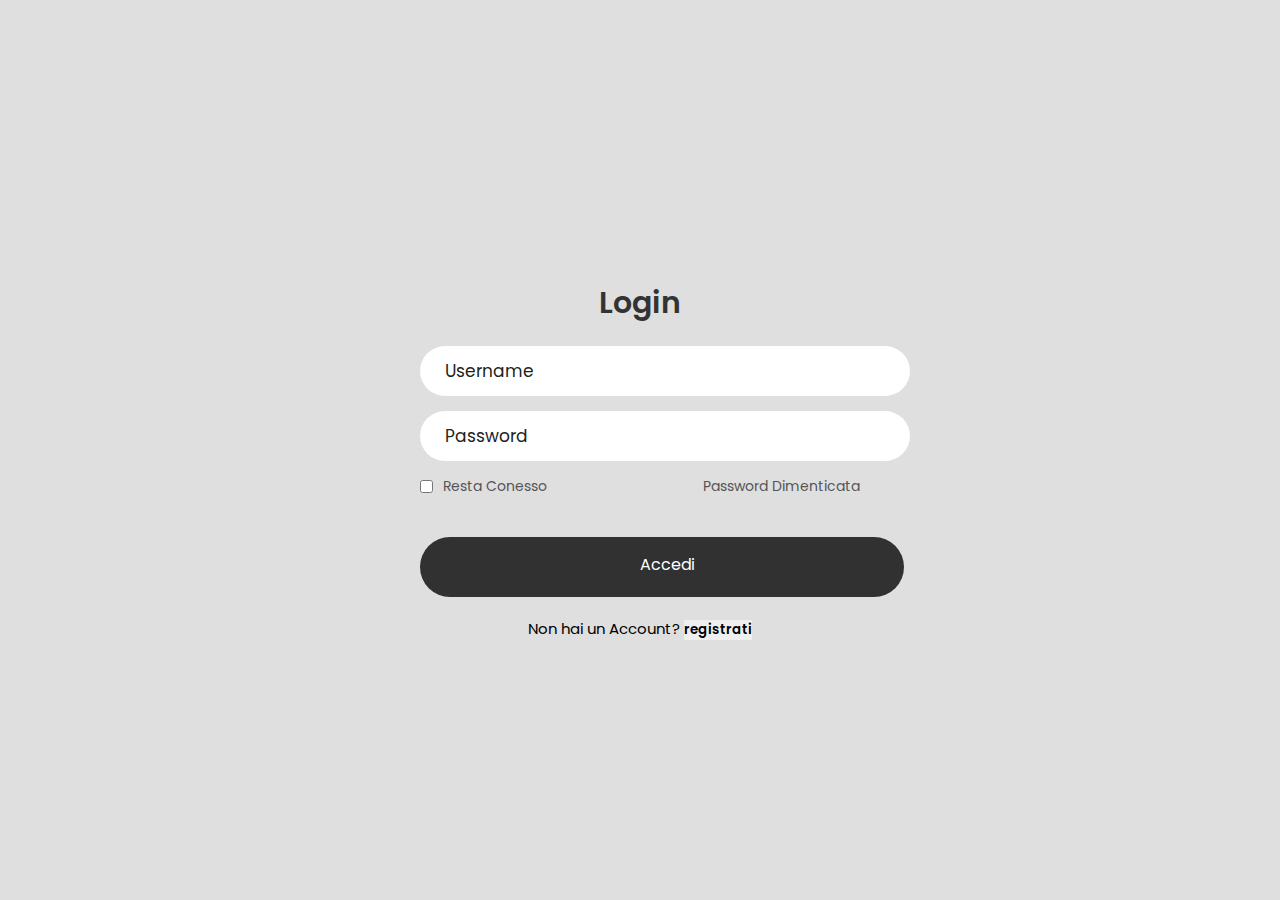
<file: index.html>
<!DOCTYPE html>
<html lang="en">
<head>
    <meta charset="UTF-8">
    <meta name="viewport" content="width=device-width, initial-scale=1.0">
    <link rel="stylesheet" href="style.css">
    <title>Login</title>
</head>
<body>
    <div class="login-box">

        <form action="login.php" method="post">

            <div class="login-header">
                <header>Login</header>
            </div>
            <div class="input-box">
                <input type="text" class="input-field" placeholder="Username" name="UserName" autocomplete="off" required>
            </div>
            <div class="input-box">
                <input type="password" class="input-field" placeholder="Password"  name="password" pattern="^(?=.*[A-Za-z])(?=.*\d)[A-Za-z\d]{8,}$" title="La password deve contenere almeno 8 caratteri, con almeno una lettera e un numero." autocomplete="off"  required>
            </div>
            <div class="forgot">
                <section>
                    <input type="checkbox" id="check">
                    <label for="check">Resta Conesso</label>
                </section>
                <section>
                    <a href="#">Password Dimenticata</a>
                </section>  
                
            </div>
            <div class="input-submit">
                <input type="submit" class="submit" id="submit" value="">
                <label for="submit">Accedi</label>
            </div>

        </form>

        <form action="registrati.html" method="post" >
            <div class="sign-up-link">
                <p>Non hai un Account? <input type="submit" class="submitR" value="registrati"> </p> 
            </div>

        </form>
           
       
        
    </div>
</body>
</html>
</file>
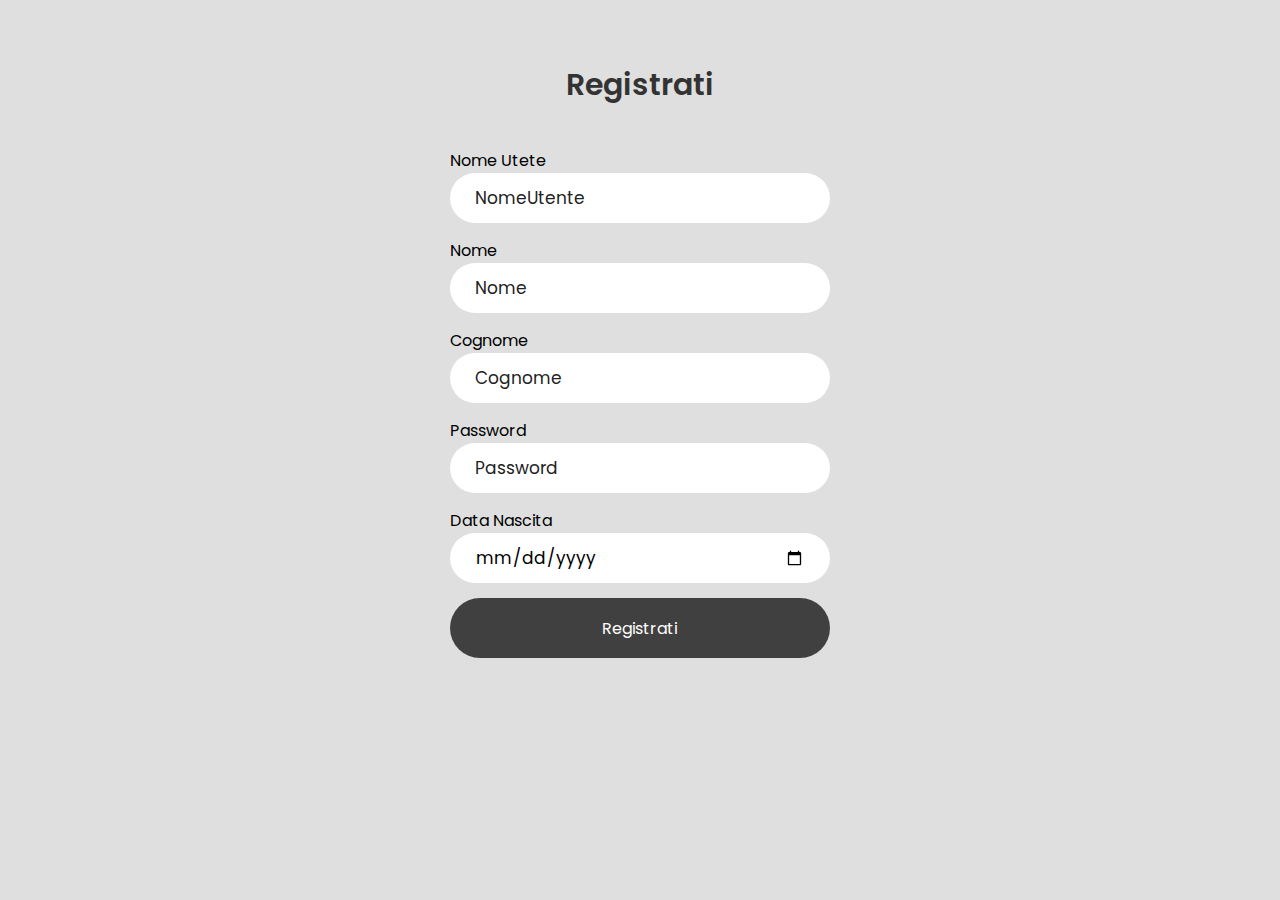
<file: registrati.html>
<!DOCTYPE html>
<html lang="en">
<head>
    <meta charset="UTF-8">
    <meta name="viewport" content="width=device-width, initial-scale=1.0">
    <title>Registazione</title>
    <link rel="stylesheet" href="style2.css">
</head>
<body>
    <div class="login-box">

        <form action="registrati.php" method="post">
            <div class="login-header">
                <head>Registrati</head>
            </div>

            <div class="dati">
                <label for="text" class="label">Nome Utete</label>
            </div>

            <div class="input-box">
                <input type="text" class="input-field" placeholder="NomeUtente" name="UserName" autocomplete="off" required>
            </div>

            <div class="dati">
                <label for="text" class="label">Nome</label>
            </div>

            <div class="input-box">
                <input type="text" class="input-field" placeholder="Nome" name="nome" autocomplete="off" required>
            </div>

            <div class="dati">
                <label for="text" class="label">Cognome</label>
            </div>

            <div class="input-box">
                <input type="text" class="input-field" placeholder="Cognome" name="cognome" autocomplete="off" required>
            </div>

            <div class="dati">
                <label for="text" class="label">Password</label>
            </div>

            <div class="input-box">
                <input type="password" class="input-field" placeholder="Password"  name="password" pattern="^(?=.*[A-Za-z])(?=.*\d)[A-Za-z\d]{8,}$" title="La password deve contenere almeno 8 caratteri, con almeno una lettera e un numero." autocomplete="off"  required>
            </div>

            <div class="dati">
                <label for="text" class="label">Data Nascita</label>
            </div>

            <div class="input-box">
                <input type="date" class="input-field" placeholder=""  name="data" autocomplete="off"  required>
            </div>
           
            <div class="input-submit">
                <input type="submit" class="submit" id="submit" value="">
                <label for="submit">Registrati</label>
            </div>

        </form>
</body>
</html>
</file>
<file: style.css>
@import url('https://fonts.googleapis.com/css2?family=Poppins:wght@400;500&display=swap');
*{
    margin: 0;
    padding: 0;
    font-family: 'Poppins',sans-serif;
    
}

body{
    display: flex; 
    justify-content: center;
    align-items: center;
    min-height: 100vh;
    background: #dfdfdf;
}
.login-box{
    display: flex;
    justify-content: center; 
    flex-direction: column;/* gli eleementi all-interno del contenitore vengono disposti all alto verso il basso invece che da sinistra a destra*/
    width: 440px;
    height: 480px;
    padding: 30px;
}
.login-header{
    text-align: center;
    padding: 20px;
}
.login-header header{
    color: #333;
    font-size: 30px;
    font-weight: 600; /* spessore del testo*/
}
.input-box .input-field{
    width: 100%;
    height: 50px;
    font-size: 17px;
    padding: 0 25px;
    margin-bottom: 15px;
    border-radius: 30px;
    border: none;
    outline: none; /* rimuove il contorno attorno a un elemento che entra in focus*/
    
}
::placeholder{
    font-weight: 400;
    color: #222;
}
.input-field:focus{
    width: 105%;
}
.forgot{
    display: flex;
    justify-content: space-between;
    margin-bottom: 40px;
}
section{
    display: flex;
    align-items: center;
    font-size: 14px;
    color: #555;
}
#check{
    margin-right: 10px;
}
a{
    text-decoration: none;
}
a:hover{
    text-decoration: underline;
}
section a{
    color: #555;
}
.input-submit{
    position: relative;
}
.submit {
    width: 110%;
    height: 60px;
    background: #313131;
    border: none;
    border-radius: 30px;
    cursor: pointer;
    
}
.input-submit label{
    position: absolute;
    top: 25%;
    left: 50%;
    color: #fff;
    cursor: pointer;
    
}
.submit:hover{
    background: #000;
    transform: scale(1.05,1);
}
.sign-up-link{
    text-align: center;
    font-size: 15px;
    margin-top: 20px;
}
.sign-up-link input{
    color: #000;
    font-weight: 600;
    border: none;
    outline: none;
    cursor: pointer;

    
}
.sign-up-link input:hover{
    background: #dfdfdf;
    transform: scale(1.05,1);
}
</file>
<file: style2.css>
@import url('https://fonts.googleapis.com/css2?family=Poppins:wght@400;500&display=swap');
*{
    margin: 0;
    padding: 0;
    box-sizing: border-box;
    font-family: 'Poppins',sans-serif;
}
body{
    display: flex; 
    justify-content: center;
    align-items: center;
    min-height: 700px;
    background: #dfdfdf;
}
.login-box{
    display: flex;
    justify-content: center; 
    flex-direction: column;
    width: 440px;
    height: 480px;
    padding: 30px;
}
.login-header{
    text-align: center;
    margin: 20px 0 40px 0;
    color: #333;
    font-size: 30px;
    font-weight: 600;
    
}
.input-box .input-field{
    width: 100%;
    height: 50px;
    font-size: 17px;
    padding: 0 25px;
    margin-bottom: 15px;
    border-radius: 30px;
    border: none;
    outline: none; 
    
}
::placeholder{
    font-weight: 400;
    color: #222;
}
.input-field:focus{
    width: 105%;
}
.input-submit{
    position: relative;
}
.submit {
    width: 100%;
    height: 60px;
    background: #404040;
    border: none;
    border-radius: 30px;
    cursor: pointer;
    
}
.input-submit label{
    position: absolute;
    top: 30%;
    left: 40%;
    color: #fff;
    cursor: pointer;
    
}
.submit:hover{
    background: #000;
    transform: scale(1.05,1);
}
</file>
